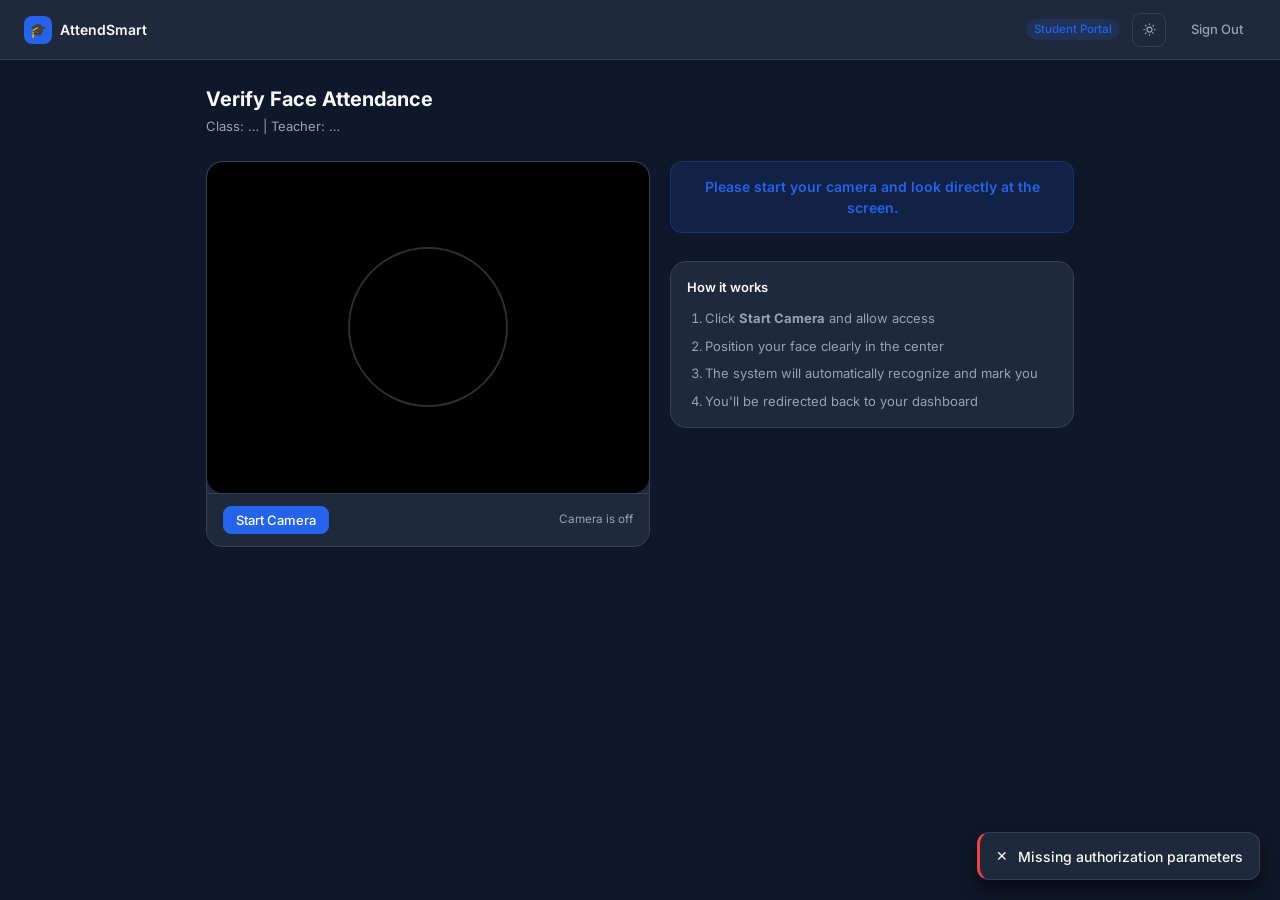
<file: templates/student_attend.html>
<!DOCTYPE html>
<html lang="en" data-theme="dark">
<head>
<meta charset="UTF-8"/><meta name="viewport" content="width=device-width,initial-scale=1.0"/>
<title>AttendSmart — Mark Attendance</title>
<link rel="stylesheet" href="/static/css/style.css"/>
<link rel="icon" href="data:image/svg+xml,<svg xmlns='http://www.w3.org/2000/svg' viewBox='0 0 100 100'><text y='.9em' font-size='90'>📸</text></svg>"/>
<style>
.scan-layout{display:grid;grid-template-columns:1.1fr 1fr;gap:20px;align-items:start}
@media(max-width:860px){.scan-layout{grid-template-columns:1fr}}
.status-alert{padding:14px 18px;border-radius:var(--r-lg);font-weight:600;text-align:center;margin-bottom:12px;font-size:.875rem}
.sa-info   {background:var(--blue-dim);color:var(--blue);border:1px solid rgba(37,99,235,.25)}
.sa-success{background:var(--green-dim);color:var(--green);border:1px solid rgba(16,185,129,.3)}
.sa-error  {background:var(--red-dim);color:var(--red);border:1px solid rgba(239,68,68,.25)}
</style>
</head>
<body>
<div style="min-height:100vh;background:var(--bg)">
  <!-- Minimal nav -->
  <header class="topbar" style="position:sticky;top:0;z-index:90;margin-left:0">
    <a href="/student_dashboard" class="flex items-center gap-2" style="text-decoration:none">
      <div style="width:28px;height:28px;background:var(--blue);border-radius:var(--r-md);display:flex;align-items:center;justify-content:center;font-size:.9rem">🎓</div>
      <span class="fw-6" style="color:var(--txt)">AttendSmart</span>
    </a>
    <span class="tb-spacer"></span>
    <span class="badge badge-blue">Student Portal</span>
    <button class="icon-btn theme-btn" aria-label="Toggle theme"><svg class="theme-icon" xmlns="http://www.w3.org/2000/svg" width="15" height="15" fill="none" viewBox="0 0 24 24" stroke="currentColor" stroke-width="2"></svg></button>
    <a href="/logout" class="btn btn-ghost btn-sm">Sign Out</a>
  </header>

  <main style="max-width:900px;margin:0 auto;padding:24px 16px">
    <div class="page-header">
      <div class="page-title" id="sessionTitle">Verify Face Attendance</div>
      <div class="page-sub" id="sessionSubtitle">Class: … | Teacher: …</div>
    </div>

    <div class="scan-layout">
      <!-- Camera -->
      <div>
        <div class="card card-p0" style="overflow:hidden;border-radius:var(--r-xl)">
          <div class="webcam-wrap" id="webcamWrapper" style="position:relative;overflow:hidden;aspect-ratio:4/3">
            <video id="webcamVideo" class="webcam-video" autoplay playsinline muted></video>
            <canvas id="webcamCanvas" class="webcam-canvas"></canvas>
            <div class="webcam-overlay">
              <div class="face-ring" id="faceRing"></div>
              <div class="scan-line" id="scanLine"></div>
            </div>
          </div>
          <div class="cam-controls">
            <button class="btn btn-primary btn-sm" id="startCamBtn" onclick="startWebcam()">Start Camera</button>
            <span class="text-xs text-muted" id="camStatus">Camera is off</span>
          </div>
        </div>
      </div>

      <!-- Status panel -->
      <div class="flex-col gap-4">
        <div class="status-alert sa-info" id="statusAlert">Please start your camera and look directly at the screen.</div>

        <div class="card card-sm">
          <div class="fw-6 text-sm mb-3">How it works</div>
          <ol style="padding-left:18px;color:var(--muted);font-size:.8125rem;display:flex;flex-direction:column;gap:8px">
            <li>Click <strong>Start Camera</strong> and allow access</li>
            <li>Position your face clearly in the center</li>
            <li>The system will automatically recognize and mark you</li>
            <li>You'll be redirected back to your dashboard</li>
          </ol>
        </div>
      </div>
    </div>
  </main>
</div>

<div class="toast-container" id="toastContainer"></div>
<script>
  /* inline theme (no sidebar.js on this page's layout) */
  (function(){
    const r=document.documentElement,s=localStorage.getItem('theme')||'dark';
    r.setAttribute('data-theme',s);
    const SUN='<path stroke-linecap="round" stroke-linejoin="round" d="M12 3v1m0 16v1m9-9h-1M4 12H3m15.364-6.364l-.707.707M6.343 17.657l-.707.707M17.657 17.657l-.707-.707M6.343 6.343l-.707-.707M12 8a4 4 0 100 8 4 4 0 000-8z"/>';
    const MOON='<path stroke-linecap="round" stroke-linejoin="round" d="M21 12.79A9 9 0 1111.21 3 7 7 0 0021 12.79z"/>';
    function si(t){document.querySelectorAll('.theme-icon').forEach(e=>{e.innerHTML=t==='dark'?SUN:MOON});}
    si(s);
    document.addEventListener('click',e=>{if(e.target.closest('.theme-btn')){const n=r.getAttribute('data-theme')==='dark'?'light':'dark';r.setAttribute('data-theme',n);localStorage.setItem('theme',n);si(n);}});
  })();

  const p=new URLSearchParams(window.location.search);
  const classId=p.get('class_id'),token=p.get('token');
  let videoStream=null,scanInterval=null,isMarked=false;

  function showToast(msg,type='info'){
    const c=document.getElementById('toastContainer');
    const t=document.createElement('div');
    t.className=`toast toast-${type}`;
    t.innerHTML=`<span class="toast-icon">${type==='success'?'✓':'✕'}</span><span>${msg}</span>`;
    c.appendChild(t);setTimeout(()=>{t.classList.add('removing');setTimeout(()=>t.remove(),260)},4200);
  }

  function setAlert(msg,type='info'){
    const a=document.getElementById('statusAlert');
    a.className=`status-alert sa-${type}`;a.textContent=msg;
  }

  async function loadSessionDetails(){
    if(!classId||!token){showToast('Missing authorization parameters','error');setTimeout(()=>{window.location.href='/'},2000);return;}
    try{
      const r=await fetch(`/api/student/session_details?class_id=${classId}`),d=await r.json();
      if(d.success){
        document.getElementById('sessionTitle').textContent=`Attendance for ${d.session.subject}`;
        document.getElementById('sessionSubtitle').textContent=`${d.session.classId} · ${d.session.class}-${d.session.div} · Teacher: ${d.session.teacher}`;
      }
    }catch{}
  }

  async function startWebcam(){
    const btn=document.getElementById('startCamBtn');
    try{
      videoStream=await navigator.mediaDevices.getUserMedia({video:{width:640,height:480}});
      document.getElementById('webcamVideo').srcObject=videoStream;
      btn.disabled=true;
      document.getElementById('camStatus').textContent='Camera active — scanning…';
      document.getElementById('scanLine').classList.add('on');
      setAlert('Scanning face… please hold still.','info');
      scanInterval=setInterval(captureAndRecognize,1000);
    }catch{showToast('Could not access camera. Please allow permission.','error');}
  }

  function stopWebcam(){
    if(videoStream)videoStream.getTracks().forEach(t=>t.stop());
    clearInterval(scanInterval);
    document.getElementById('scanLine').classList.remove('on');
  }

  async function captureAndRecognize(){
    if(isMarked)return;
    const video=document.getElementById('webcamVideo');
    const canvas=document.createElement('canvas');
    canvas.width=video.videoWidth;canvas.height=video.videoHeight;
    canvas.getContext('2d').drawImage(video,0,0);
    const b64=canvas.toDataURL('image/jpeg');
    try{
      const res=await fetch('/api/student/mark_attendance',{method:'POST',headers:{'Content-Type':'application/json'},body:JSON.stringify({classId,token,image:b64})});
      const d=await res.json();
      if(d.success&&d.marked){
        isMarked=true;stopWebcam();
        setAlert(`✓ Attendance marked ${d.status.toUpperCase()} (Confidence: ${Math.round(d.confidence*100)}%)`, 'success');
        showToast('Attendance marked successfully!','success');
        setTimeout(()=>{window.location.href='/student_dashboard'},3000);
      }else if(d.success&&d.alreadyMarked){
        isMarked=true;stopWebcam();
        setAlert('Already Marked Present!','success');
        setTimeout(()=>{window.location.href='/student_dashboard'},3000);
      }else if(d.error){
        setAlert(d.error,'error');
      }else if(!d.recognized){
        setAlert('Scanning… face not recognized yet. Please adjust position.','info');
      }
    }catch{}
  }

  document.addEventListener('DOMContentLoaded',loadSessionDetails);
  window.addEventListener('beforeunload',stopWebcam);
</script>
</body>
</html>
</file>
<file: static/css/style.css>
/* ============================================================
   AttendSmart — Enterprise Design System v3.0
   Font: Inter · Layout: Sidebar · Themes: Light + Dark
   ============================================================ */
@import url('https://fonts.googleapis.com/css2?family=Inter:wght@400;500;600;700;800&display=swap');

/* ── CSS Variables ─────────────────────────────────────────── */
:root {
  --font: 'Inter', -apple-system, BlinkMacSystemFont, 'Segoe UI', sans-serif;

  /* Brand */
  --blue:        #2563EB;
  --blue-lt:     #3B82F6;
  --blue-dim:    #EFF6FF;
  --green:       #10B981;
  --green-dim:   #ECFDF5;
  --amber:       #F59E0B;
  --amber-dim:   #FFFBEB;
  --red:         #EF4444;
  --red-dim:     #FEF2F2;
  --orange:      #F97316;
  --orange-dim:  #FFF7ED;

  /* Light theme surfaces */
  --bg:          #F8FAFC;
  --bg2:         #F1F5F9;
  --surface:     #FFFFFF;
  --surface2:    #F8FAFC;
  --border:      #E5E7EB;
  --border2:     #D1D5DB;

  /* Light theme text */
  --txt:         #111827;
  --txt2:        #374151;
  --muted:       #6B7280;
  --subtle:      #9CA3AF;

  /* Sidebar */
  --sb-w:        240px;
  --sb-w-sm:     64px;
  --sb-bg:       #FFFFFF;
  --sb-border:   #E5E7EB;

  /* Topbar */
  --tb-h:        60px;

  /* Shadows */
  --sh-xs: 0 1px 2px rgba(0,0,0,.05);
  --sh-sm: 0 1px 3px rgba(0,0,0,.1), 0 1px 2px rgba(0,0,0,.06);
  --sh-md: 0 4px 6px rgba(0,0,0,.07), 0 2px 4px rgba(0,0,0,.06);
  --sh-lg: 0 10px 15px rgba(0,0,0,.1), 0 4px 6px rgba(0,0,0,.05);
  --sh-xl: 0 20px 25px rgba(0,0,0,.1), 0 8px 10px rgba(0,0,0,.04);

  /* Radii */
  --r-sm:  6px;
  --r-md:  8px;
  --r-lg:  12px;
  --r-xl:  16px;
  --r-2xl: 20px;
  --r-pill: 9999px;

  /* Transitions */
  --ease: 200ms ease;
  --ease-slow: 300ms ease;
}

/* ── Dark Theme ─────────────────────────────────────────────── */
[data-theme="dark"] {
  --bg:        #0F172A;
  --bg2:       #1E293B;
  --surface:   #1E293B;
  --surface2:  #0F172A;
  --border:    #334155;
  --border2:   #475569;
  --txt:       #F8FAFC;
  --txt2:      #E2E8F0;
  --muted:     #94A3B8;
  --subtle:    #64748B;
  --sb-bg:     #1E293B;
  --sb-border: #334155;
  --blue-dim:  rgba(37,99,235,.15);
  --green-dim: rgba(16,185,129,.12);
  --amber-dim: rgba(245,158,11,.12);
  --red-dim:   rgba(239,68,68,.12);
  --orange-dim:rgba(249,115,22,.12);
  --sh-xs: 0 1px 2px rgba(0,0,0,.3);
  --sh-sm: 0 1px 3px rgba(0,0,0,.4);
  --sh-md: 0 4px 6px rgba(0,0,0,.4);
  --sh-lg: 0 10px 15px rgba(0,0,0,.5);
  --sh-xl: 0 20px 25px rgba(0,0,0,.6);
}

/* ── Reset ──────────────────────────────────────────────────── */
*,*::before,*::after{box-sizing:border-box;margin:0;padding:0}
html{font-size:16px;scroll-behavior:smooth;height:100%}
body{font-family:var(--font);font-size:.875rem;line-height:1.5;color:var(--txt);background:var(--bg);min-height:100vh;-webkit-font-smoothing:antialiased;transition:background var(--ease-slow),color var(--ease-slow)}
a{color:var(--blue);text-decoration:none}
a:hover{text-decoration:underline}
img{max-width:100%;display:block}
button,input,select,textarea{font-family:var(--font)}
button{cursor:pointer}

/* ── App Shell ──────────────────────────────────────────────── */
.app-shell{display:flex;min-height:100vh}

/* ── Sidebar ────────────────────────────────────────────────── */
.sidebar{
  position:fixed;top:0;left:0;
  width:var(--sb-w);height:100vh;
  background:var(--sb-bg);border-right:1px solid var(--sb-border);
  display:flex;flex-direction:column;
  z-index:100;overflow:hidden;
  transition:width var(--ease-slow);
}
.sidebar.collapsed{width:var(--sb-w-sm)}
.sidebar.collapsed .nav-label,
.sidebar.collapsed .sb-brand-name,
.sidebar.collapsed .sb-section-label{display:none}

.sb-header{
  display:flex;align-items:center;gap:12px;
  padding:0 16px;height:var(--tb-h);
  border-bottom:1px solid var(--sb-border);flex-shrink:0;
}
.sb-brand-icon{
  width:32px;height:32px;border-radius:var(--r-md);
  background:var(--blue);color:#fff;font-size:1rem;
  display:flex;align-items:center;justify-content:center;flex-shrink:0;
}
.sb-brand-name{font-size:.9375rem;font-weight:700;color:var(--txt);white-space:nowrap}
.sb-toggle{
  margin-left:auto;width:26px;height:26px;border-radius:var(--r-sm);
  border:1px solid var(--border);background:transparent;
  display:flex;align-items:center;justify-content:center;
  color:var(--muted);transition:background var(--ease),color var(--ease);flex-shrink:0;
}
.sb-toggle:hover{background:var(--bg);color:var(--txt)}

.sb-nav{flex:1;overflow-y:auto;overflow-x:hidden;padding:8px;scrollbar-width:none}
.sb-nav::-webkit-scrollbar{display:none}
.sb-section-label{
  font-size:.65rem;font-weight:600;text-transform:uppercase;letter-spacing:.08em;
  color:var(--subtle);padding:12px 8px 4px;white-space:nowrap;
}
.nav-item{
  display:flex;align-items:center;gap:10px;
  padding:8px 10px;border-radius:var(--r-md);
  color:var(--muted);font-weight:500;font-size:.875rem;white-space:nowrap;
  transition:background var(--ease),color var(--ease);margin-bottom:1px;
  text-decoration:none;
}
.nav-item:hover{background:var(--bg);color:var(--txt);text-decoration:none}
.nav-item.active{background:var(--blue-dim);color:var(--blue);font-weight:600}
.nav-icon{width:17px;height:17px;flex-shrink:0;stroke:currentColor;fill:none}
.nav-item.active .nav-icon{stroke:var(--blue)}

.sb-footer{border-top:1px solid var(--sb-border);padding:8px;flex-shrink:0}
.nav-item.danger:hover{background:var(--red-dim);color:var(--red)}

/* ── Main Content ───────────────────────────────────────────── */
.main-content{margin-left:var(--sb-w);flex:1;display:flex;flex-direction:column;min-height:100vh;transition:margin-left var(--ease-slow)}
.sidebar.collapsed~.main-content{margin-left:var(--sb-w-sm)}

/* ── Topbar ─────────────────────────────────────────────────── */
.topbar{
  position:sticky;top:0;z-index:90;height:var(--tb-h);
  background:var(--surface);border-bottom:1px solid var(--border);
  display:flex;align-items:center;padding:0 24px;gap:12px;
}
.tb-title{font-size:.9375rem;font-weight:600;color:var(--txt)}
.tb-spacer{flex:1}
.tb-clock{font-size:.8rem;color:var(--muted);font-variant-numeric:tabular-nums;white-space:nowrap}

.icon-btn{
  width:34px;height:34px;border:1px solid var(--border);border-radius:var(--r-md);
  background:transparent;display:flex;align-items:center;justify-content:center;
  color:var(--muted);transition:background var(--ease),color var(--ease),border-color var(--ease);
}
.icon-btn:hover{background:var(--bg);color:var(--txt);border-color:var(--border2)}

.user-pill{
  display:flex;align-items:center;gap:8px;padding:4px 10px 4px 4px;
  border:1px solid var(--border);border-radius:var(--r-pill);
  background:transparent;cursor:pointer;transition:background var(--ease);
}
.user-pill:hover{background:var(--bg)}
.u-avatar{
  width:26px;height:26px;border-radius:50%;background:var(--blue);
  color:#fff;font-size:.7rem;font-weight:700;
  display:flex;align-items:center;justify-content:center;flex-shrink:0;overflow:hidden;
}
.u-avatar img{width:100%;height:100%;object-fit:cover}
.u-name{font-size:.8rem;font-weight:500;color:var(--txt)}

/* mobile menu button */
.mobile-menu-btn{display:none;width:34px;height:34px;border:1px solid var(--border);border-radius:var(--r-md);background:transparent;align-items:center;justify-content:center;color:var(--muted)}

/* ── Page Body ──────────────────────────────────────────────── */
.page-body{padding:24px;flex:1}
.page-header{margin-bottom:24px}
.page-title{font-size:1.25rem;font-weight:700;color:var(--txt)}
.page-sub{font-size:.8125rem;color:var(--muted);margin-top:3px}

/* ── Cards ──────────────────────────────────────────────────── */
.card{background:var(--surface);border:1px solid var(--border);border-radius:var(--r-xl);padding:20px;transition:box-shadow var(--ease)}
.card:hover{box-shadow:var(--sh-sm)}
.card-p0{padding:0}
.card-sm{padding:16px}
.card-header{display:flex;align-items:center;justify-content:space-between;margin-bottom:16px;gap:12px}
.card-title{font-size:.9375rem;font-weight:600;color:var(--txt)}
.card-sub{font-size:.75rem;color:var(--muted);margin-top:2px}

/* ── Stat Cards ─────────────────────────────────────────────── */
.stats-row{display:grid;grid-template-columns:repeat(auto-fill,minmax(190px,1fr));gap:16px;margin-bottom:24px}
.stat-card{background:var(--surface);border:1px solid var(--border);border-radius:var(--r-xl);padding:20px;display:flex;flex-direction:column;gap:12px;transition:box-shadow var(--ease),transform var(--ease)}
.stat-card:hover{box-shadow:var(--sh-md);transform:translateY(-1px)}
.stat-icon{width:38px;height:38px;border-radius:var(--r-lg);display:flex;align-items:center;justify-content:center;flex-shrink:0}
.si-blue  {background:var(--blue-dim);color:var(--blue)}
.si-green {background:var(--green-dim);color:var(--green)}
.si-amber {background:var(--amber-dim);color:var(--amber)}
.si-red   {background:var(--red-dim);color:var(--red)}
.si-orange{background:var(--orange-dim);color:var(--orange)}
.stat-val{font-size:1.625rem;font-weight:700;color:var(--txt);line-height:1;font-variant-numeric:tabular-nums}
.stat-label{font-size:.78rem;color:var(--muted);font-weight:500}

/* ── Buttons ────────────────────────────────────────────────── */
.btn{
  display:inline-flex;align-items:center;justify-content:center;gap:7px;
  padding:7px 16px;border:1px solid transparent;border-radius:var(--r-md);
  font-size:.875rem;font-weight:500;font-family:var(--font);white-space:nowrap;
  cursor:pointer;transition:background var(--ease),box-shadow var(--ease),border-color var(--ease),transform var(--ease);
  outline:none;text-decoration:none;
}
.btn:active{transform:scale(.98)}
.btn:disabled{opacity:.5;cursor:not-allowed;transform:none}
.btn-primary{background:var(--blue);color:#fff;border-color:var(--blue)}
.btn-primary:hover:not(:disabled){background:#1D4ED8;box-shadow:0 2px 8px rgba(37,99,235,.35)}
.btn-secondary{background:var(--bg);color:var(--txt);border-color:var(--border)}
.btn-secondary:hover:not(:disabled){background:var(--bg2);border-color:var(--border2)}
.btn-success{background:var(--green);color:#fff;border-color:var(--green)}
.btn-success:hover:not(:disabled){background:#059669;box-shadow:0 2px 8px rgba(16,185,129,.35)}
.btn-danger{background:var(--red);color:#fff;border-color:var(--red)}
.btn-danger:hover:not(:disabled){background:#DC2626;box-shadow:0 2px 8px rgba(239,68,68,.3)}
.btn-ghost{background:transparent;color:var(--muted);border-color:transparent}
.btn-ghost:hover:not(:disabled){background:var(--bg);color:var(--txt)}
.btn-outline{background:transparent;color:var(--blue);border-color:var(--blue)}
.btn-outline:hover:not(:disabled){background:var(--blue-dim)}
.btn-sm{padding:5px 12px;font-size:.8125rem}
.btn-lg{padding:10px 22px;font-size:.9375rem}
.btn-xl{padding:12px 24px;font-size:1rem;font-weight:600}
.btn-full{width:100%}
.btn svg{width:15px;height:15px;flex-shrink:0}
.btn-sm svg{width:13px;height:13px}

/* ── Form Controls ──────────────────────────────────────────── */
.form-group{display:flex;flex-direction:column;gap:5px}
.form-label{font-size:.8125rem;font-weight:500;color:var(--txt2)}
.form-control{
  width:100%;padding:8px 12px;
  background:var(--surface);border:1px solid var(--border);border-radius:var(--r-md);
  font-size:.875rem;font-family:var(--font);color:var(--txt);outline:none;
  transition:border-color var(--ease),box-shadow var(--ease);-webkit-appearance:none;
}
.form-control:hover:not(:disabled){border-color:var(--border2)}
.form-control:focus{border-color:var(--blue);box-shadow:0 0 0 3px rgba(37,99,235,.1)}
.form-control:disabled{background:var(--bg);color:var(--muted);cursor:not-allowed}
.form-control.is-error{border-color:var(--red)}
.form-control.is-error:focus{box-shadow:0 0 0 3px rgba(239,68,68,.1)}
.form-hint{font-size:.74rem;color:var(--muted)}
.form-error-msg{font-size:.74rem;color:var(--red);display:flex;align-items:center;gap:4px}
.input-wrap{position:relative}
.input-wrap .form-control{padding-left:36px}
.input-icon{position:absolute;left:10px;top:50%;transform:translateY(-50%);color:var(--subtle);pointer-events:none;width:15px;height:15px}
.input-icon-right{position:absolute;right:10px;top:50%;transform:translateY(-50%);color:var(--subtle);cursor:pointer;width:15px;height:15px}
.input-icon-right:hover{color:var(--muted)}
select.form-control{
  background-image:url("data:image/svg+xml,%3Csvg xmlns='http://www.w3.org/2000/svg' width='12' height='12' fill='none' viewBox='0 0 24 24' stroke='%236B7280' stroke-width='2'%3E%3Cpath stroke-linecap='round' stroke-linejoin='round' d='M19 9l-7 7-7-7'/%3E%3C/svg%3E");
  background-repeat:no-repeat;background-position:right 12px center;padding-right:32px;cursor:pointer;
}
.fg2{display:grid;grid-template-columns:1fr 1fr;gap:16px}
.fg3{display:grid;grid-template-columns:1fr 1fr 1fr;gap:16px}
@media(max-width:600px){.fg2,.fg3{grid-template-columns:1fr}}

/* ── Badges ─────────────────────────────────────────────────── */
.badge{display:inline-flex;align-items:center;gap:4px;padding:2px 8px;border-radius:var(--r-pill);font-size:.72rem;font-weight:500;white-space:nowrap}
.badge-blue  {background:var(--blue-dim);color:var(--blue)}
.badge-green {background:var(--green-dim);color:var(--green)}
.badge-amber {background:var(--amber-dim);color:var(--amber)}
.badge-red   {background:var(--red-dim);color:var(--red)}
.badge-orange{background:var(--orange-dim);color:var(--orange)}
.badge-neutral{background:var(--bg2);color:var(--muted)}
.status-present{background:var(--green-dim);color:var(--green)}
.status-absent {background:var(--red-dim);color:var(--red)}
.status-late   {background:var(--amber-dim);color:var(--amber)}
.dot{width:7px;height:7px;border-radius:50%;display:inline-block;background:var(--subtle)}
.dot-green{background:var(--green)}
.dot-live{background:var(--green);animation:dotPulse 1.5s ease infinite}
.dot-amber{background:var(--amber)}
.dot-red{background:var(--red)}

/* ── Tables ─────────────────────────────────────────────────── */
.table-wrap{width:100%;overflow-x:auto;border-radius:var(--r-xl);border:1px solid var(--border);background:var(--surface)}
.data-table{width:100%;border-collapse:collapse;font-size:.875rem}
.data-table thead th{
  padding:11px 16px;text-align:left;font-size:.72rem;font-weight:600;
  text-transform:uppercase;letter-spacing:.05em;color:var(--muted);
  background:var(--bg);border-bottom:1px solid var(--border);white-space:nowrap;position:sticky;top:0;z-index:1;
}
.data-table tbody tr{border-bottom:1px solid var(--border);transition:background var(--ease)}
.data-table tbody tr:last-child{border-bottom:none}
.data-table tbody tr:hover{background:var(--bg)}
.data-table td{padding:11px 16px;color:var(--txt);vertical-align:middle}
.td-muted{color:var(--muted)}
.table-toolbar{display:flex;align-items:center;gap:10px;padding:14px 16px;border-bottom:1px solid var(--border);flex-wrap:wrap}

/* ── Modals ─────────────────────────────────────────────────── */
.modal-overlay{
  position:fixed;inset:0;background:rgba(0,0,0,.45);backdrop-filter:blur(4px);
  z-index:500;display:flex;align-items:center;justify-content:center;padding:16px;
  animation:fadeIn .2s ease;
}
.modal-overlay.hidden{display:none}
.modal-box{
  background:var(--surface);border:1px solid var(--border);border-radius:var(--r-2xl);
  padding:24px;width:100%;max-width:500px;max-height:90vh;overflow-y:auto;
  box-shadow:var(--sh-xl);animation:slideUp .25s ease;scrollbar-width:thin;
}
.modal-lg{max-width:660px}
.modal-sm{max-width:400px}
.modal-header{display:flex;align-items:flex-start;justify-content:space-between;margin-bottom:20px;gap:12px}
.modal-title{font-size:.9375rem;font-weight:600;color:var(--txt)}
.modal-close{width:28px;height:28px;border:none;background:var(--bg);border-radius:var(--r-sm);display:flex;align-items:center;justify-content:center;color:var(--muted);cursor:pointer;flex-shrink:0}
.modal-close:hover{background:var(--bg2);color:var(--txt)}
.modal-footer{display:flex;justify-content:flex-end;gap:10px;margin-top:20px;padding-top:20px;border-top:1px solid var(--border)}

/* ── Tabs ───────────────────────────────────────────────────── */
.tabs{display:flex;gap:2px;border-bottom:1px solid var(--border);margin-bottom:20px}
.tab-btn{padding:8px 16px;border:none;background:transparent;font-size:.875rem;font-weight:500;color:var(--muted);cursor:pointer;border-bottom:2px solid transparent;margin-bottom:-1px;transition:color var(--ease),border-color var(--ease);white-space:nowrap;font-family:var(--font)}
.tab-btn:hover{color:var(--txt)}
.tab-btn.active{color:var(--blue);border-bottom-color:var(--blue);font-weight:600}
.tab-pane{display:none}
.tab-pane.active{display:block}

/* ── Toasts ─────────────────────────────────────────────────── */
.toast-container{position:fixed;bottom:20px;right:20px;z-index:9999;display:flex;flex-direction:column;gap:8px;pointer-events:none}
.toast{
  display:flex;align-items:center;gap:10px;padding:12px 16px;
  background:var(--surface);border:1px solid var(--border);border-radius:var(--r-lg);
  box-shadow:var(--sh-lg);font-size:.875rem;font-weight:500;color:var(--txt);
  min-width:260px;max-width:360px;pointer-events:auto;animation:slideInR .22s ease;
}
.toast.removing{animation:fadeOut .22s ease forwards}
.toast-success{border-left:3px solid var(--green)}
.toast-error  {border-left:3px solid var(--red)}
.toast-warning{border-left:3px solid var(--amber)}
.toast-info   {border-left:3px solid var(--blue)}
.toast-icon   {font-size:.9rem;flex-shrink:0}

/* ── Dropdown ───────────────────────────────────────────────── */
.dropdown{position:relative}
.dropdown-menu{
  position:absolute;top:calc(100% + 6px);right:0;
  background:var(--surface);border:1px solid var(--border);border-radius:var(--r-lg);
  box-shadow:var(--sh-lg);min-width:170px;z-index:200;overflow:hidden;
  animation:slideDown .15s ease;
}
.dropdown-menu.hidden{display:none}
.dropdown-item{display:flex;align-items:center;gap:10px;padding:8px 14px;font-size:.875rem;color:var(--txt);cursor:pointer;transition:background var(--ease);text-decoration:none}
.dropdown-item:hover{background:var(--bg);text-decoration:none}
.dropdown-item.danger{color:var(--red)}
.dropdown-sep{height:1px;background:var(--border);margin:4px 0}
.dropdown-head{padding:10px 14px;border-bottom:1px solid var(--border)}

/* ── Login Page ─────────────────────────────────────────────── */
.login-page{min-height:100vh;display:flex;align-items:center;justify-content:center;background:var(--bg);padding:16px;position:relative;overflow:hidden}
.login-page::before{content:'';position:fixed;inset:0;background:radial-gradient(ellipse 80% 60% at 50% -10%,rgba(37,99,235,.07) 0%,transparent 70%);pointer-events:none}
[data-theme="dark"] .login-page::before{background:radial-gradient(ellipse 80% 60% at 50% -10%,rgba(37,99,235,.14) 0%,transparent 70%)}
.login-card{width:100%;max-width:420px;background:var(--surface);border:1px solid var(--border);border-radius:var(--r-2xl);padding:36px;box-shadow:var(--sh-xl);position:relative;z-index:1;animation:slideUp .3s ease}
.login-brand{display:flex;align-items:center;gap:10px;margin-bottom:28px}
.login-brand-icon{width:36px;height:36px;background:var(--blue);border-radius:var(--r-lg);display:flex;align-items:center;justify-content:center;font-size:1.1rem;flex-shrink:0}
.login-brand-name{font-size:1rem;font-weight:700;color:var(--txt)}
.login-h1{font-size:1.375rem;font-weight:700;color:var(--txt);margin-bottom:4px}
.login-sub{font-size:.875rem;color:var(--muted);margin-bottom:24px}
.role-selector{display:grid;grid-template-columns:repeat(3,1fr);gap:6px;padding:4px;background:var(--bg);border-radius:var(--r-lg);border:1px solid var(--border);margin-bottom:22px}
.role-btn{padding:7px;border:none;background:transparent;border-radius:var(--r-md);font-size:.8125rem;font-weight:500;color:var(--muted);cursor:pointer;transition:all var(--ease);font-family:var(--font)}
.role-btn:hover{color:var(--txt)}
.role-btn.active{background:var(--surface);color:var(--blue);font-weight:600;box-shadow:var(--sh-xs)}

/* ── Webcam / Camera ────────────────────────────────────────── */
.webcam-wrap{position:relative;background:#000;border-radius:var(--r-xl);overflow:hidden;aspect-ratio:4/3}
.webcam-video{width:100%;height:100%;object-fit:cover;display:block}
.webcam-canvas{position:absolute;inset:0;width:100%;height:100%;pointer-events:none;z-index:2}
.webcam-overlay{position:absolute;inset:0;z-index:3;pointer-events:none}
.face-ring{position:absolute;top:50%;left:50%;transform:translate(-50%,-50%);width:160px;height:160px;border:2px solid rgba(255,255,255,.18);border-radius:50%;transition:border-color .4s ease}
.face-ring.detected{border-color:var(--green)}
.face-ring.unknown {border-color:var(--red)}
.scan-line{position:absolute;left:0;right:0;height:2px;background:linear-gradient(90deg,transparent,var(--blue),transparent);top:0;animation:scanMove 2s ease-in-out infinite;display:none}
.scan-line.on{display:block}
.cam-badge{position:absolute;padding:3px 10px;border-radius:var(--r-pill);font-size:.68rem;font-weight:600;backdrop-filter:blur(8px);background:rgba(0,0,0,.5);color:#fff}
.cam-badge-tl{top:10px;left:10px}
.cam-badge-tr{top:10px;right:10px}
.cam-corner{position:absolute;width:18px;height:18px;border-color:var(--blue);border-style:solid;opacity:.75}
.cc-tl{top:14px;left:14px;border-width:2px 0 0 2px;border-radius:3px 0 0 0}
.cc-tr{top:14px;right:14px;border-width:2px 2px 0 0;border-radius:0 3px 0 0}
.cc-bl{bottom:14px;left:14px;border-width:0 0 2px 2px;border-radius:0 0 0 3px}
.cc-br{bottom:14px;right:14px;border-width:0 2px 2px 0;border-radius:0 0 3px 0}
.cam-controls{padding:12px 16px;display:flex;align-items:center;justify-content:space-between;gap:10px;flex-wrap:wrap;border-top:1px solid var(--border)}
.status-strip{display:flex;align-items:center;gap:18px;padding:10px 14px;background:var(--bg);border-top:1px solid var(--border);font-size:.78rem;flex-wrap:wrap}
.status-item{display:flex;align-items:center;gap:6px;color:var(--muted)}
.s-dot{width:7px;height:7px;border-radius:50%;background:var(--subtle);display:inline-block;transition:background .3s}
.s-dot.on  {background:var(--green)}
.s-dot.pulse{background:var(--green);animation:dotPulse 1.2s infinite}

/* ── Recognition Card ───────────────────────────────────────── */
.rec-card{background:var(--surface);border:1px solid var(--border);border-radius:var(--r-xl);padding:20px;transition:border-color .3s,box-shadow .3s}
.rec-card.state-ok  {border-color:var(--green);box-shadow:0 0 0 3px var(--green-dim)}
.rec-card.state-bad {border-color:var(--red);  box-shadow:0 0 0 3px var(--red-dim)}
.rec-avatar{width:52px;height:52px;border-radius:var(--r-lg);object-fit:cover;border:2px solid var(--border);flex-shrink:0}
.conf-bar{height:5px;background:var(--bg2);border-radius:var(--r-pill);overflow:hidden;margin-top:6px}
.conf-fill{height:100%;background:var(--green);border-radius:var(--r-pill);transition:width .4s ease}

/* ── Roll Table ─────────────────────────────────────────────── */
.roll-wrap{overflow-y:auto;max-height:340px;border-radius:var(--r-lg);border:1px solid var(--border);scrollbar-width:thin}
.roll-counters{display:grid;grid-template-columns:repeat(3,1fr);gap:10px;margin-bottom:14px}
.roll-count{background:var(--surface);border:1px solid var(--border);border-radius:var(--r-lg);padding:10px 14px;text-align:center}
.rc-val{font-size:1.375rem;font-weight:700;line-height:1;font-variant-numeric:tabular-nums}
.rc-lbl{font-size:.68rem;font-weight:500;text-transform:uppercase;letter-spacing:.05em;color:var(--muted);margin-top:3px}
.rc-present .rc-val{color:var(--green)}
.rc-absent  .rc-val{color:var(--red)}
.rc-late    .rc-val{color:var(--amber)}

/* ── Session Banner ─────────────────────────────────────────── */
.session-banner{display:flex;align-items:center;justify-content:space-between;gap:14px;padding:12px 18px;background:var(--surface);border:1px solid var(--border);border-radius:var(--r-xl);margin-bottom:20px;flex-wrap:wrap}
.session-banner.live{border-color:rgba(16,185,129,.4);background:var(--green-dim)}

/* ── Student Cards ──────────────────────────────────────────── */
.students-grid{display:grid;grid-template-columns:repeat(auto-fill,minmax(180px,1fr));gap:14px}
.s-card{background:var(--surface);border:1px solid var(--border);border-radius:var(--r-xl);overflow:hidden;cursor:pointer;transition:box-shadow var(--ease),transform var(--ease)}
.s-card:hover{box-shadow:var(--sh-md);transform:translateY(-2px)}
.s-photo-wrap{position:relative;aspect-ratio:1/1;background:var(--bg2);overflow:hidden}
.s-photo{width:100%;height:100%;object-fit:cover;display:block;transition:transform .3s}
.s-card:hover .s-photo{transform:scale(1.04)}
.s-att-badge{position:absolute;top:7px;right:7px;font-size:.65rem;font-weight:700;padding:2px 7px;border-radius:var(--r-pill);color:#fff}
.ab-high{background:var(--green)}
.ab-mid {background:var(--amber)}
.ab-low {background:var(--red)}
.ab-none{background:var(--subtle)}
.s-body{padding:10px 12px}
.s-name{font-weight:600;font-size:.875rem;color:var(--txt);overflow:hidden;white-space:nowrap;text-overflow:ellipsis}
.s-meta{font-size:.73rem;color:var(--muted);margin-top:2px}

/* ── Step Wizard ────────────────────────────────────────────── */
.step-wizard{display:flex;align-items:center;gap:8px;margin-bottom:24px}
.step-item{display:flex;align-items:center;gap:7px}
.step-num{width:26px;height:26px;border-radius:50%;border:2px solid var(--border);display:flex;align-items:center;justify-content:center;font-size:.72rem;font-weight:600;color:var(--muted);background:var(--surface);flex-shrink:0;transition:all .2s}
.step-item.active .step-num{border-color:var(--blue);background:var(--blue);color:#fff}
.step-item.done   .step-num{border-color:var(--green);background:var(--green);color:#fff}
.step-txt{font-size:.78rem;font-weight:500;color:var(--muted)}
.step-item.active .step-txt{color:var(--blue)}
.step-item.done   .step-txt{color:var(--green)}
.step-line{flex:1;height:1px;background:var(--border);min-width:16px}

/* ── Progress Bar ───────────────────────────────────────────── */
.progress{height:6px;background:var(--bg2);border-radius:var(--r-pill);overflow:hidden}
.progress-fill{height:100%;border-radius:var(--r-pill);background:var(--blue);transition:width .4s ease}
.pf-green{background:var(--green)}
.pf-amber{background:var(--amber)}
.pf-red  {background:var(--red)}

/* ── Pagination ─────────────────────────────────────────────── */
.pagination{display:flex;align-items:center;justify-content:center;gap:4px;padding:14px;border-top:1px solid var(--border)}
.pg-btn{min-width:30px;height:30px;padding:0 6px;border:1px solid var(--border);border-radius:var(--r-md);background:var(--surface);color:var(--muted);font-size:.8125rem;font-family:var(--font);cursor:pointer;display:flex;align-items:center;justify-content:center;transition:all var(--ease)}
.pg-btn:hover:not(:disabled){border-color:var(--blue);color:var(--blue)}
.pg-btn.active{background:var(--blue);color:#fff;border-color:var(--blue)}
.pg-btn:disabled{opacity:.4;cursor:not-allowed}

/* ── Reports summary ────────────────────────────────────────── */
.summary-row{display:grid;grid-template-columns:repeat(auto-fill,minmax(120px,1fr));gap:10px;margin-bottom:20px}
.sum-card{background:var(--surface);border:1px solid var(--border);border-radius:var(--r-xl);padding:14px;text-align:center}
.sum-val{font-size:1.375rem;font-weight:700;font-variant-numeric:tabular-nums}
.sum-lbl{font-size:.68rem;font-weight:500;text-transform:uppercase;letter-spacing:.05em;color:var(--muted);margin-top:3px}

/* ── Utilities ──────────────────────────────────────────────── */
.flex{display:flex}.flex-col{display:flex;flex-direction:column}
.items-center{align-items:center}.items-start{align-items:flex-start}
.justify-between{justify-content:space-between}.justify-end{justify-content:flex-end}.justify-center{justify-content:center}
.gap-1{gap:4px}.gap-2{gap:8px}.gap-3{gap:12px}.gap-4{gap:16px}.gap-5{gap:20px}.gap-6{gap:24px}
.flex-1{flex:1}.flex-shrink-0{flex-shrink:0}.flex-wrap{flex-wrap:wrap}
.w-full{width:100%}.h-full{height:100%}
.hidden{display:none!important}
.mt-1{margin-top:4px}.mt-2{margin-top:8px}.mt-3{margin-top:12px}.mt-4{margin-top:16px}.mt-6{margin-top:24px}
.mb-1{margin-bottom:4px}.mb-2{margin-bottom:8px}.mb-3{margin-bottom:12px}.mb-4{margin-bottom:16px}.mb-6{margin-bottom:24px}
.text-xs{font-size:.73rem}.text-sm{font-size:.8125rem}.text-base{font-size:.875rem}.text-lg{font-size:1rem}
.fw-5{font-weight:500}.fw-6{font-weight:600}.fw-7{font-weight:700}
.text-muted{color:var(--muted)}.text-subtle{color:var(--subtle)}
.text-blue  {color:var(--blue)}.text-green{color:var(--green)}.text-red{color:var(--red)}.text-amber{color:var(--amber)}
.text-center{text-align:center}
.truncate{overflow:hidden;white-space:nowrap;text-overflow:ellipsis}
.rounded-full{border-radius:var(--r-pill)}
.cursor-pointer{cursor:pointer}

/* ── Skeletons ──────────────────────────────────────────────── */
.skeleton{background:linear-gradient(90deg,var(--bg2) 25%,var(--bg) 50%,var(--bg2) 75%);background-size:200% 100%;animation:shimmer 1.4s infinite;border-radius:var(--r-md)}

/* ── Empty State ────────────────────────────────────────────── */
.empty-state{display:flex;flex-direction:column;align-items:center;justify-content:center;padding:40px 20px;text-align:center;color:var(--muted)}
.empty-icon{width:44px;height:44px;background:var(--bg2);border-radius:var(--r-xl);display:flex;align-items:center;justify-content:center;margin-bottom:14px;color:var(--subtle)}
.empty-title{font-size:.9375rem;font-weight:600;color:var(--txt2);margin-bottom:4px}
.empty-sub{font-size:.8125rem;color:var(--muted);max-width:260px}

/* ── Class Cards (Dashboard) ────────────────────────────────── */
.class-card{background:var(--surface);border:1px solid var(--border);border-radius:var(--r-xl);padding:18px;display:flex;flex-direction:column;gap:12px;transition:box-shadow var(--ease)}
.class-card:hover{box-shadow:var(--sh-sm)}
.class-card.live{border-color:rgba(16,185,129,.4);background:var(--green-dim)}
.att-bar{height:4px;background:var(--bg2);border-radius:var(--r-pill);overflow:hidden}
.att-bar-fill{height:100%;border-radius:var(--r-pill)}
.abf-high{background:var(--green)}.abf-mid{background:var(--amber)}.abf-low{background:var(--red)}

/* ── Activity list ──────────────────────────────────────────── */
.activity-item{display:flex;align-items:center;gap:10px;padding:9px 10px;border-radius:var(--r-lg);transition:background var(--ease)}
.activity-item:hover{background:var(--bg)}
.a-icon{width:32px;height:32px;border-radius:var(--r-lg);background:var(--bg2);display:flex;align-items:center;justify-content:center;font-size:.875rem;flex-shrink:0}
.a-title{font-size:.8125rem;font-weight:500;color:var(--txt)}
.a-sub  {font-size:.73rem;color:var(--muted)}
.a-time {font-size:.71rem;color:var(--subtle);margin-left:auto;white-space:nowrap}

/* ── Keyframes ──────────────────────────────────────────────── */
@keyframes spin       {to{transform:rotate(360deg)}}
@keyframes fadeIn     {from{opacity:0}to{opacity:1}}
@keyframes fadeOut    {to{opacity:0;transform:translateX(20px)}}
@keyframes slideUp    {from{opacity:0;transform:translateY(10px)}to{opacity:1;transform:translateY(0)}}
@keyframes slideDown  {from{opacity:0;transform:translateY(-7px)}to{opacity:1;transform:translateY(0)}}
@keyframes slideInR   {from{opacity:0;transform:translateX(22px)}to{opacity:1;transform:translateX(0)}}
@keyframes shimmer    {0%{background-position:200% 0}100%{background-position:-200% 0}}
@keyframes dotPulse   {0%,100%{opacity:1;transform:scale(1)}50%{opacity:.5;transform:scale(.8)}}
@keyframes scanMove   {0%{top:4%;opacity:1}48%{opacity:1}50%{top:94%;opacity:0}100%{top:4%;opacity:0}}
@keyframes successPop {0%{transform:scale(.8);opacity:0}60%{transform:scale(1.08)}100%{transform:scale(1);opacity:1}}

/* ── Responsive ─────────────────────────────────────────────── */
@media(max-width:1024px){:root{--sb-w:200px}}
@media(max-width:768px){
  .sidebar{transform:translateX(-100%);width:var(--sb-w)!important}
  .sidebar.open{transform:translateX(0);box-shadow:var(--sh-xl)}
  .main-content{margin-left:0!important}
  .page-body{padding:16px}
  .stats-row{grid-template-columns:repeat(2,1fr)}
  .mobile-menu-btn{display:flex}
  .topbar{padding:0 16px}
}
@media(max-width:500px){
  .stats-row{grid-template-columns:1fr 1fr}
  .login-card{padding:24px}
  .modal-box{padding:18px}
}
.sb-overlay{display:none;position:fixed;inset:0;background:rgba(0,0,0,.4);z-index:99}
@media(max-width:768px){.sb-overlay.on{display:block}}
</file>
